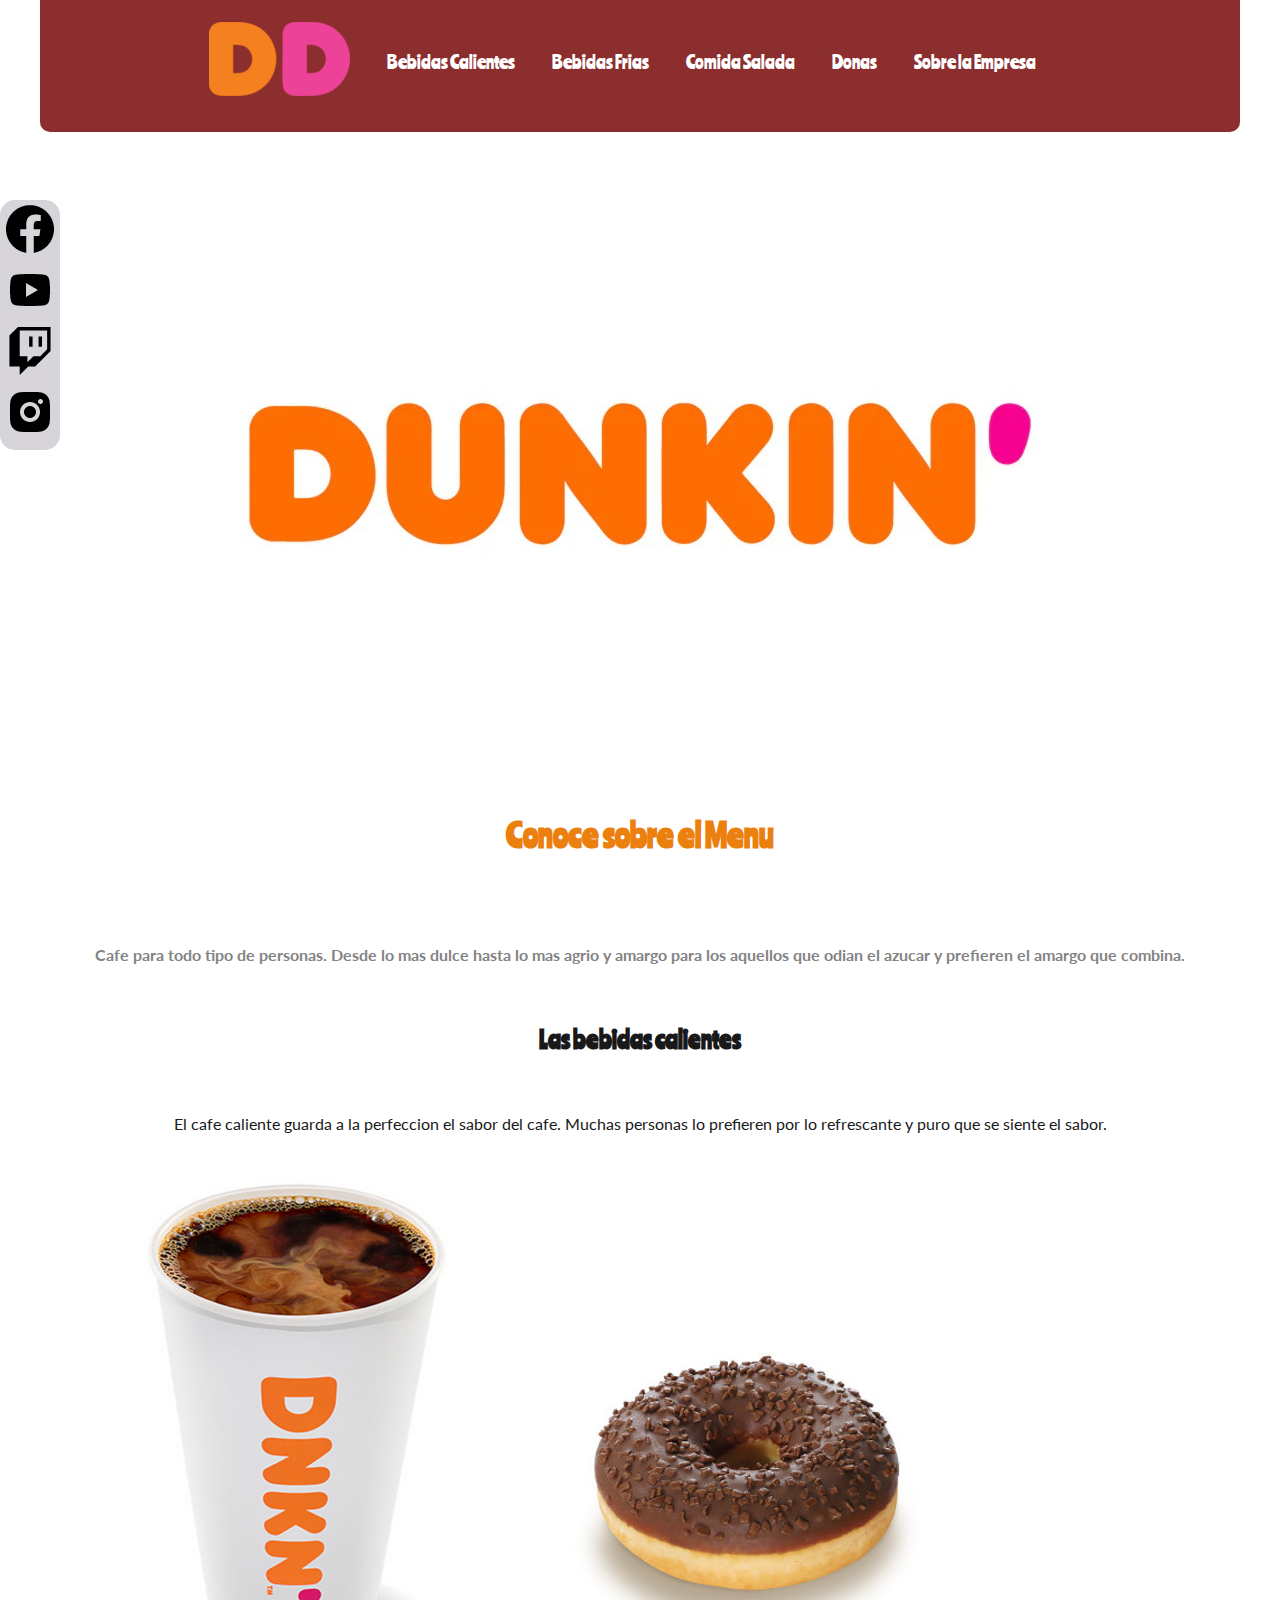
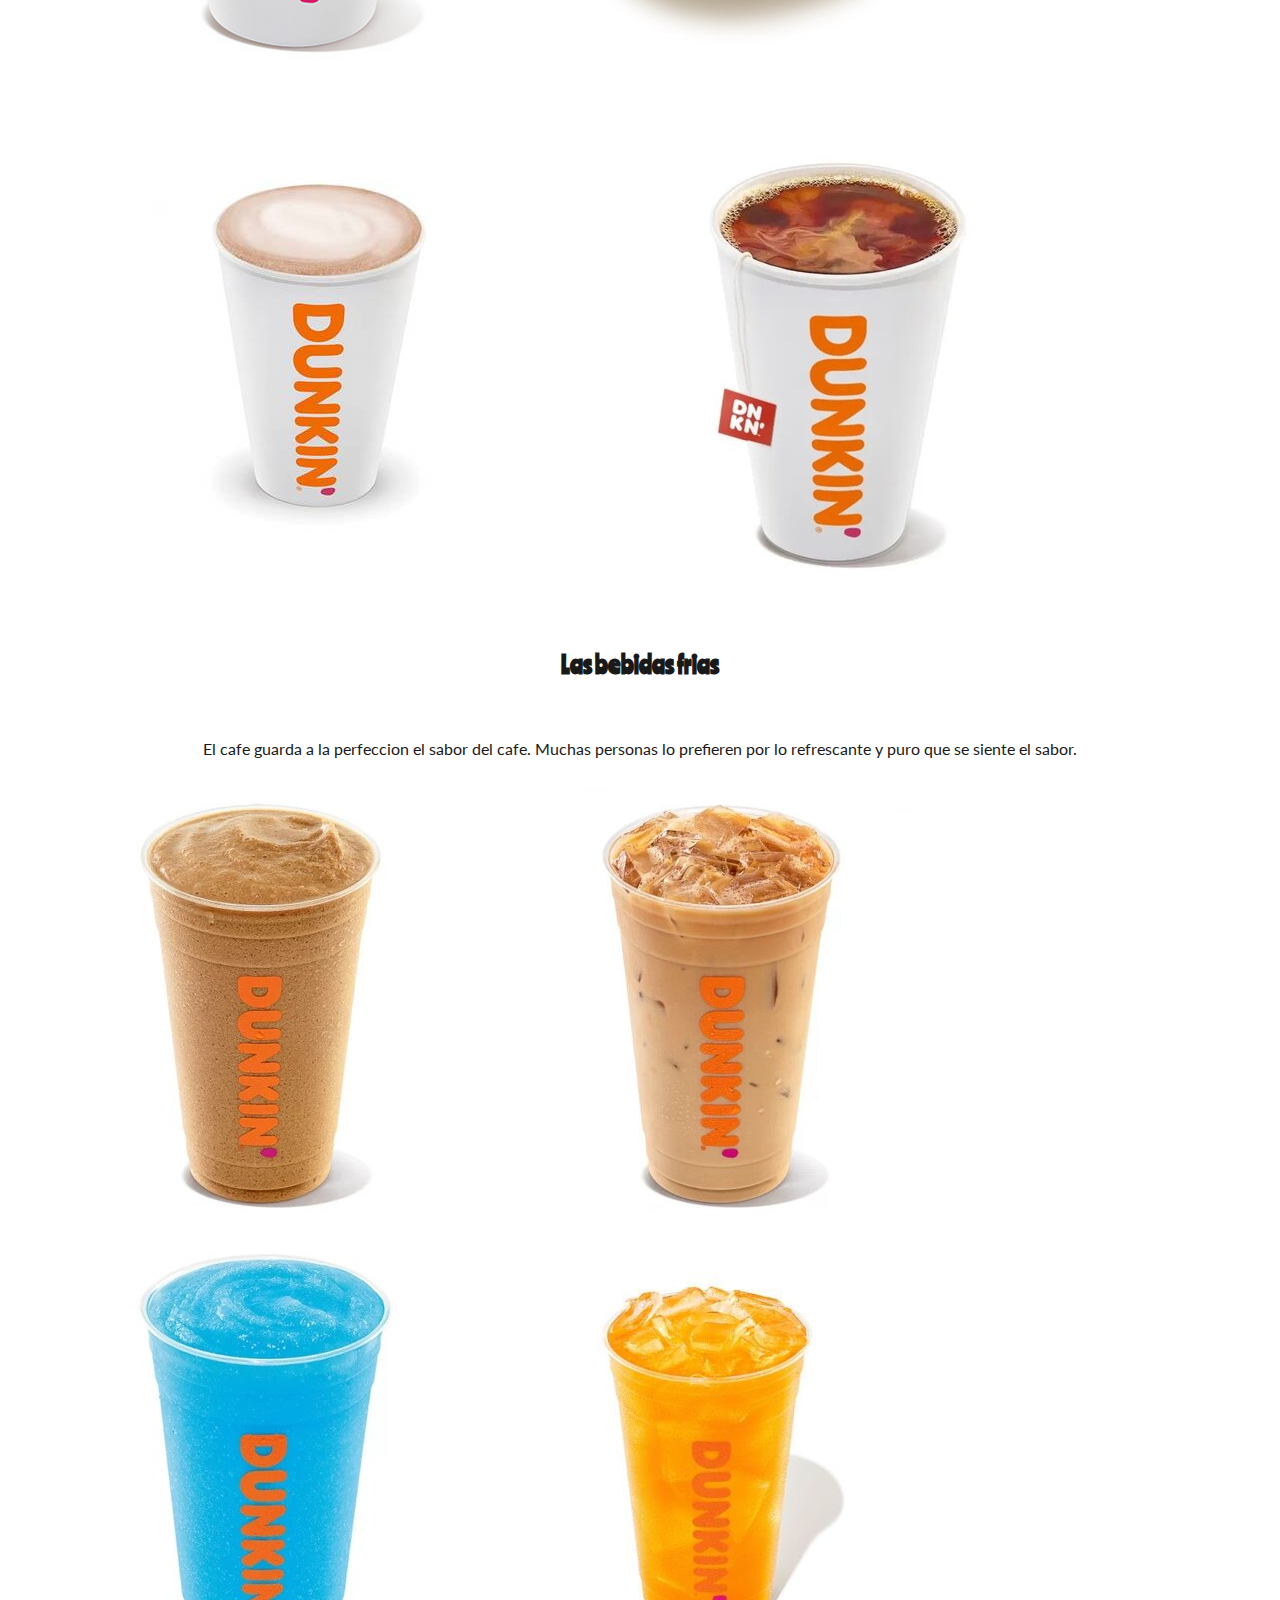
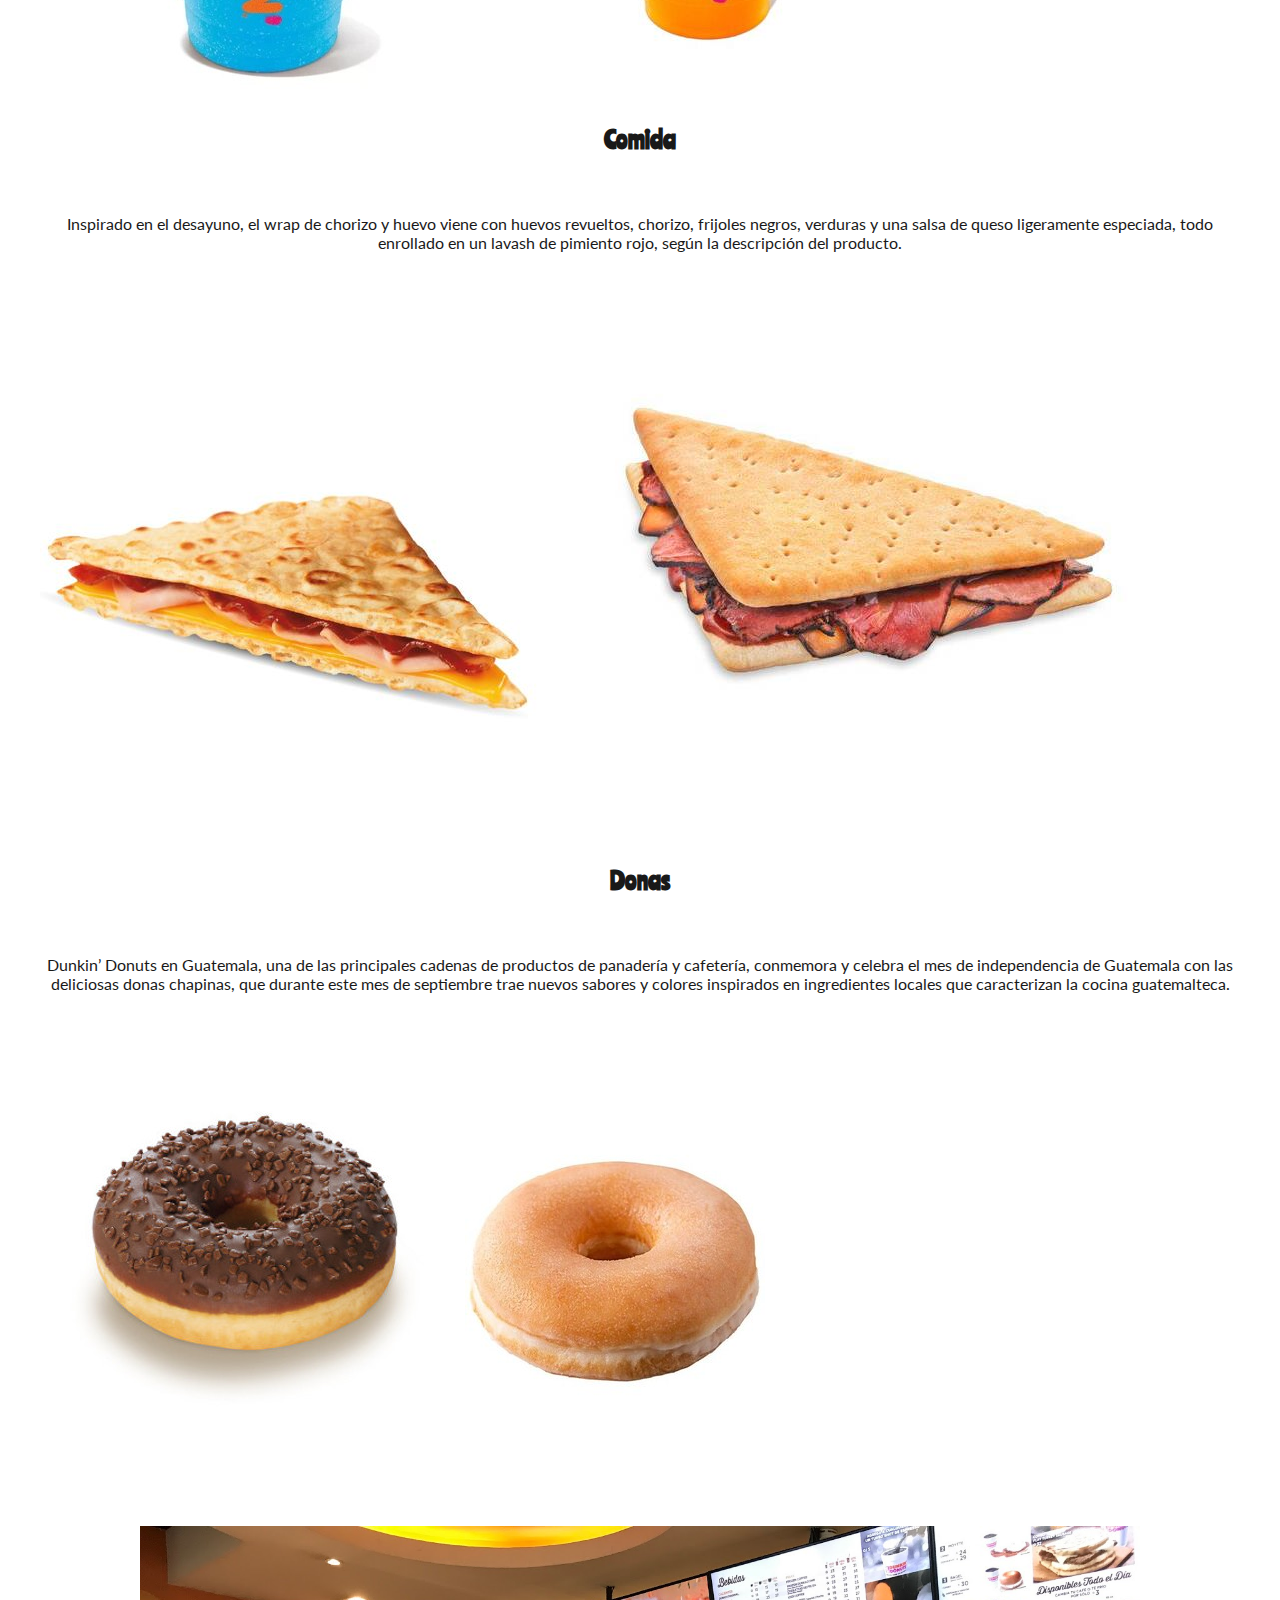
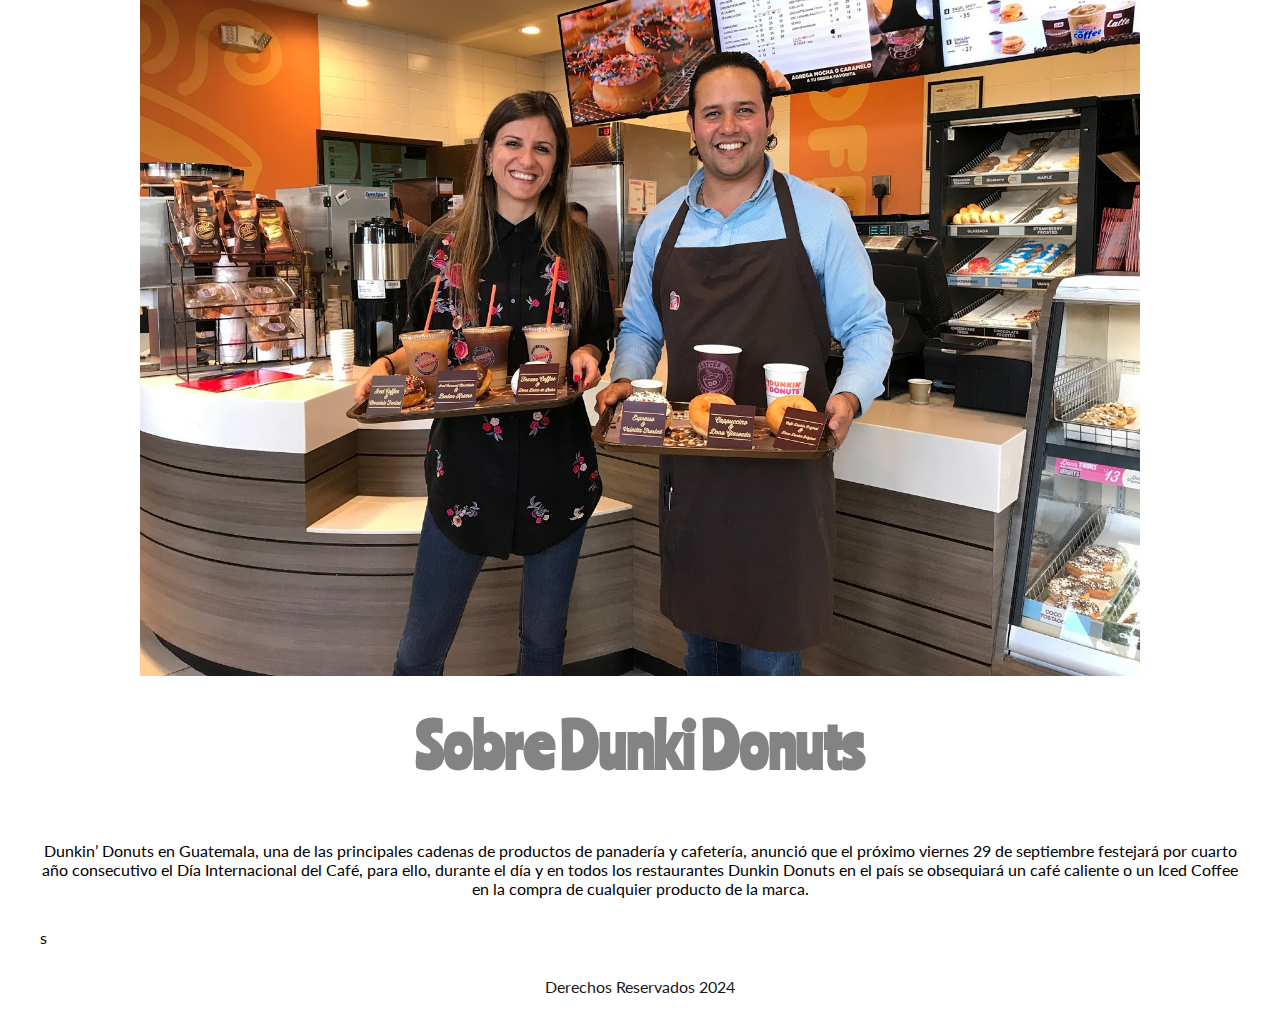
<file: index.html>
<!DOCTYPE html>
<html lang="es">
  <head>
    <meta charset="UTF-8" />
    <meta name="viewport" content="width=device-width, initial-scale=1.0" />
    <title>Dunki Donuts Menu</title>
    <link rel="icon" href="imagenes/logodd (2).png" />
    <link rel="stylesheet" href="css/estilos.css" />
    <link rel="preconnect" href="https://fonts.googleapis.com" />
    <link rel="preconnect" href="https://fonts.gstatic.com" crossorigin />
    <link
      href="https://fonts.googleapis.com/css2?family=Ranchers&display=swap"
      rel="stylesheet"
    />
    <link rel="preconnect" href="https://fonts.googleapis.com" />
    <link rel="preconnect" href="https://fonts.gstatic.com" crossorigin />
    <link
      href="https://fonts.googleapis.com/css2?family=Lato:ital,wght@0,100;0,300;0,400;0,700;0,900;1,100;1,300;1,400;1,700;1,900&family=Ranchers&display=swap"
      rel="stylesheet"
    />
  </head>
  <!--Creo que sólo debemos leer libros que nos muerdan y nos arañen. Si el libro que estamos leyendo no nos obliga a despertarnos como un mazazo en el cráneo, ¿para qué molestarnos en leerlo? ¿Para que nos haga felices, como dices tú? Cielo santo, ¡seríamos igualmente felices si no tuviéramos ningún libro! Los libros que nos hacen felices podríamos escribirlos nosotros mismos si no nos quedara otro remedio. Lo que necesitamos son libros que nos golpeen como una desgracia dolorosa, como la muerte de alguien a quien queríamos más que a nosotros mismos, libros que nos hagan sentirnos desterrados a las junglas más remotas, lejos de toda presencia humana, algo semejante al suicidio. Un libro debe ser el hacha que quiebre el mar helado dentro de nosotros. Eso es lo que creo-->
  <body>
    <div class="contenedor">
      <div class="redes">
      <ul>
        <li><a href="#"><img src="imagenes/facebook.png" alt="redes"></a></li>
        <li><a href="#"><img src="imagenes/youtube.png" alt="redes"></a></li>
        <li><a href="#"><img src="imagenes/twitch.png" alt="redes"></a></li>
        <li><a href="#"><img src="imagenes/instagram.png" alt="redes"></a></li>
      </div></ul>
      <div id="cabecera"></div>
      <header>
        <nav>
          <table class="menu">
            <tr>
              <td class="bmenu"><a href="#cabecera"><img src="imagenes/logodd (2).png" alt="logo"/></a></td>
              <td class="bmenu"><a href="#caliente">Bebidas Calientes</a></td>
              <td class="bmenu"><a href="#fria">Bebidas Frias</a></td>
              <td class="bmenu"><a href="#salada">Comida Salada</a></td>
              <td class="bmenu"><a href="#dona">Donas</a></td>
              <td class="bmenu"><a href="#sobree">Sobre la Empresa</a></td>
            </tr>
          </table>
        </nav>
      </header>
      <aside>
        <img class="logo" src="imagenes/logo.jpg" alt="logo" />
        <h1>Conoce sobre el Menu</h1>
        <h3>
          Cafe para todo tipo de personas. Desde lo mas dulce hasta lo mas agrio
          y amargo para los aquellos que odian el azucar y prefieren el amargo
          que combina.
        </h3>
      </aside>
      <div id="caliente"></div>
      <main>
        <section>
          <article>
            <h2>Las bebidas calientes</h2>
            <p>
              El cafe caliente guarda a la perfeccion el sabor del cafe. Muchas
              personas lo prefieren por lo refrescante y puro que se siente el
              sabor.
            </p>
            <div class="galeria">
              <a href="cafeamericano.html" class="imagen"><img src="imagenes/americano.png" alt="imagen"class=""></img> </a>
              <a href="#" class="imagen"><img src="imagenes/chocolate.jpg" alt="imagen"class=""></img> </a>
              <a href="#" class="imagen"> <img src="imagenes/Capuccino.jpeg" alt="imagen"class=""></img> </a>
              <a href="#" class="imagen"><img src="imagenes/Té.jpg" alt="imagen" class=""></img> </a>
            </div>
          </article>
        </section>
        <section>
          <article>
            <div id="fria"></div>
            <h2>Las bebidas frias</h2>
            <p>
              El cafe guarda a la perfeccion el sabor del cafe. Muchas
              personas lo prefieren por lo refrescante y puro que se siente el
              sabor.
            </p>
            <div class="frias">
              <a href="#" class="imagen"><img src="imagenes/frozen de cafe.jpg" alt="imagen"class=""></img></a>
              <a href="#" class="imagen"> <img src="imagenes/iced late.jpg" alt="imagen"class=""></img></a>
              <a href="#" class="imagen"><img src="imagenes/chicle.jpg" alt="imagen"class=""></img></a>
              <a href="#" class="imagen"><img src="imagenes/Telimon.jpg" alt="imagen" class=""></img> </a>
            </div>
          </article>
        </section>
        <section>
 <h2>Comida</h2>
 <div id="salada"></div>
            <p>
              Inspirado en el desayuno, el wrap de chorizo ​​y huevo viene con huevos revueltos, chorizo, frijoles negros, verduras y una salsa de queso ligeramente especiada, todo enrollado en un lavash de pimiento rojo, según la descripción del producto.
            <div class="fria">
              <a href="#" class="imagen"><img src="imagenes/tocino.jpg"alt="imagen"class="">< img></a>
              <a href="#" class="imagen"> <img src="imagenes/carne.jpeg" alt="imagen"class=""></img></a>
            
            </div>
          </article>
        </section>
        <section>
          <h2>Donas</h2>
          <div id="dona"></div>
                     <p>
                      Dunkin’ Donuts en Guatemala, una de las principales cadenas de productos de panadería y cafetería, conmemora y celebra el mes de independencia de Guatemala con las deliciosas donas chapinas, que durante este mes de septiembre trae nuevos sabores y colores inspirados en ingredientes locales que caracterizan la cocina guatemalteca.
                     </p>
                     <div class="dona">
                       <a href="#" class="imagen"><img src="imagenes/chocolate.jpg" alt="imagen"class="imagen"></img></a>
                       <a href="#" class="imagen"> <img src="imagenes/glaceada.jpg" alt="imagen"class="imagen"></img></a>
                   </article>
                 </section>
        <section>
    <article class="sobre">
      <img src="imagenes/sobre.jpg" alt="foto" class="dunki">
      <h2 class="sobre">Sobre Dunki Donuts</h2>
      <div id="sobree"></div>
      <p class="sobres">
        Dunkin’ Donuts en Guatemala, una de las principales cadenas de productos de panadería y cafetería, anunció que el próximo viernes 29 de septiembre festejará por cuarto año consecutivo el Día Internacional del Café, para ello, durante el día y en todos los restaurantes Dunkin Donuts en el país se obsequiará un café caliente o un Iced Coffee en la compra de cualquier producto de la marca.
    </article>s
      </main>
    </div>
    <footer>
      <p class="derechos">Derechos Reservados 2024</p>
  </footer>
  </body>
</html>
</file>
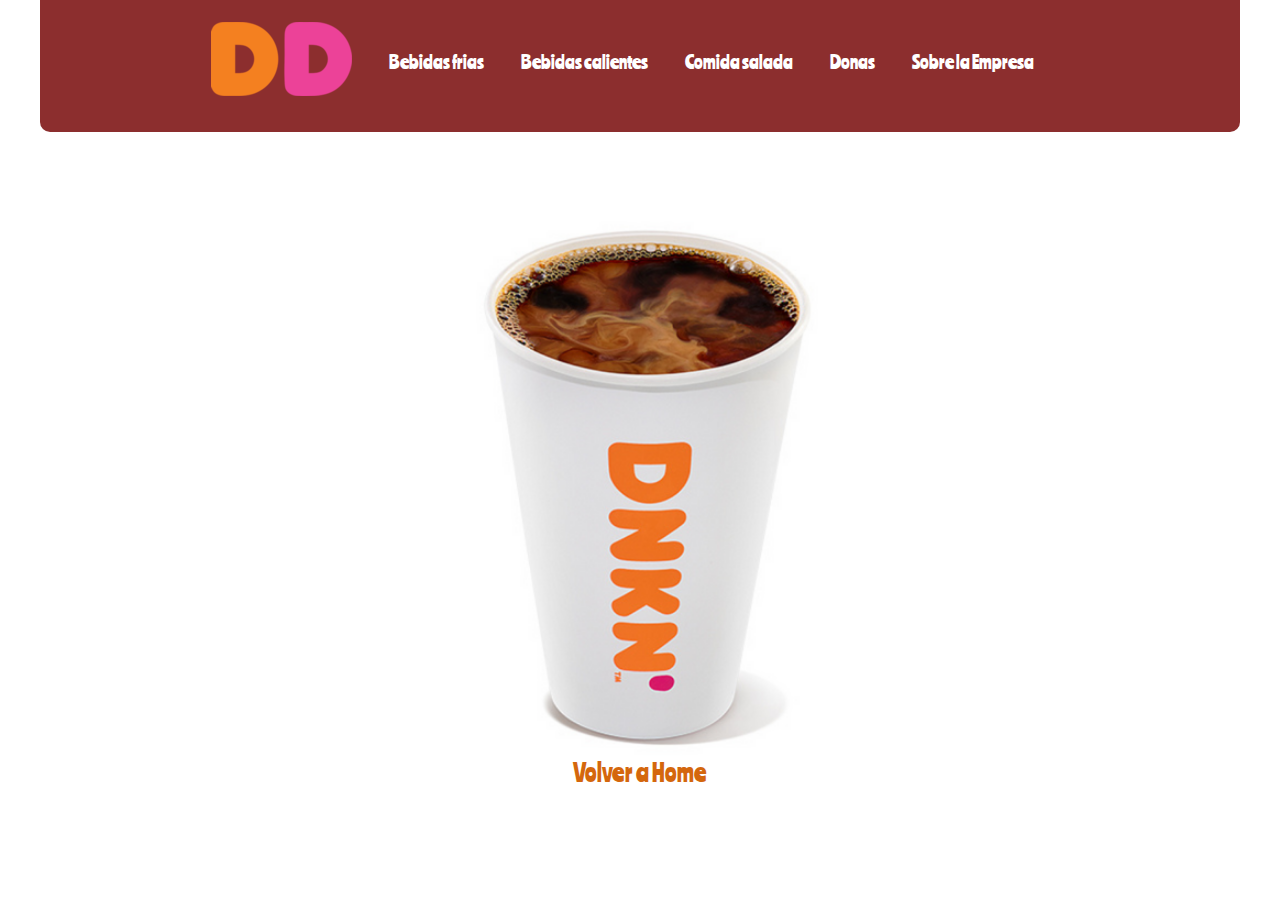
<file: cafeamericano.html>
<!DOCTYPE html>
<html lang="es">
  <head>
    <meta charset="UTF-8" />
    <meta name="viewport" content="width=device-width, initial-scale=1.0" />
    <title>Cafe americano</title>
    <link rel="icon" href="imagenes/logodd (2).png" />
    <link rel="stylesheet" href="css/estilos.css" />
    <link rel="preconnect" href="https://fonts.googleapis.com" />
    <link rel="preconnect" href="https://fonts.gstatic.com" crossorigin />
    <link
      href="https://fonts.googleapis.com/css2?family=Ranchers&display=swap"
      rel="stylesheet"
    />
    <link rel="preconnect" href="https://fonts.googleapis.com" />
    <link rel="preconnect" href="https://fonts.gstatic.com" crossorigin />
    <link
      href="https://fonts.googleapis.com/css2?family=Lato:ital,wght@0,100;0,300;0,400;0,700;0,900;1,100;1,300;1,400;1,700;1,900&family=Ranchers&display=swap"
      rel="stylesheet"/>
  </head>
  <!--Creo que sólo debemos leer libros que nos muerdan y nos arañen. Si el libro que estamos leyendo no nos obliga a despertarnos como un mazazo en el cráneo, ¿para qué molestarnos en leerlo? ¿Para que nos haga felices, como dices tú? Cielo santo, ¡seríamos igualmente felices si no tuviéramos ningún libro! Los libros que nos hacen felices podríamos escribirlos nosotros mismos si no nos quedara otro remedio. Lo que necesitamos son libros que nos golpeen como una desgracia dolorosa, como la muerte de alguien a quien queríamos más que a nosotros mismos, libros que nos hagan sentirnos desterrados a las junglas más remotas, lejos de toda presencia humana, algo semejante al suicidio. Un libro debe ser el hacha que quiebre el mar helado dentro de nosotros. Eso es lo que creo-->
  <body>
    <div class="contenedor">
      <header>
        <nav>
          <table class="menu">
            <tr>
              <td class="bmenu">
                <a href="#">
                  <img src="imagenes/logodd (2).png" alt="logo"/></a></td>
              <td class="bmenu"><a href="#">Bebidas frias</a></td>
              <td class="bmenu"><a href="#">Bebidas calientes</a></td>
              <td class="bmenu"><a href="#">Comida salada</a></td>
              <td class="bmenu"><a href="#">Donas</a></td>
              <td class="bmenu"><a href="#">Sobre la Empresa</a></td>
            </tr>
          </table>
        </nav>
      </header>
      <main>
        <img src="imagenes/americano.png" alt="americano" class="americano"/>
        <a href="index.html" class="volver">Volver a Home</a>
      </main>
    
    
    </div>
  </body>
</html>
</file>
<file: css/estilos.css>
* {
    margin: 0;
    padding: 0;
    text-decoration: none;
    font-family: lato, sans-serif;
}
html{
    scroll-behavior: smooth;
}

.contenedor {
    width: 1200px;
    background-color: rgb(255, 255, 255);
    margin-left: auto;
    margin-right: auto;
}
/* Epa espacio pa no confundirnos jsjsjs */
header{
    background-color: rgb(140, 46, 46);
    border-radius: 0 0 10px 10px;
    position:sticky;
    top:0;
}
.menu{
    margin-left: auto;
    margin-right: auto;  
    padding-top:20px ;
    padding-bottom:30px ;
}

.bmenu{
    padding-right: 35px;
    font-size: 18px;
}
a{
    color: white;
    font-family:Ranchers;
}
a:hover{
    opacity:75%;
    transition: 0.5s;
}
.logo{
    display: block;
    margin-right: auto;
    margin-left: auto;
}
h1{
    text-align: center;
    padding-bottom: 60px;
    font-family:Ranchers;
    color:rgb(235, 128, 14)

}
h2{
    text-align: center;
    padding-top: 30px;
    padding-bottom: 30px;
    font-family:Ranchers;
    color:rgb(25, 25, 25)

}
p{
    text-align: center;
    padding-top: 30px;
    padding-bottom: 30px;
    font-family:Lato;
    color:rgb(25, 25, 25)

}
h3{
    text-align: center;
    padding-top: 30px;
    padding-bottom: 30px;
    font-size: 16px;
    color:rgb(131, 131, 131)
}
.galeria{
    margin-right: auto;
    margin-left: auto;
}
.fria{
    margin-right: center;
    margin-left: center;
}

.dona{
    margin-right: center;
    margin-left: center;
}

/* wacha que aqui abajo sigue para la imagen grande*/

img.americano{
width:550px ;
display: block;
margin-top:75px;
margin-left:auto ;
margin-right:auto;

}
a.volver{
font-size: 24px;
display:block;
color:rgb(212, 103, 13);
text-align:center;

}
img.dunki{
    display: block;
    width:1000px ;
    display: block;
    margin-top:100px;
    margin-left:auto ;
    margin-right:auto;
}
p.sobres{
    text-align: center;
    padding-top: 30px;
    padding-bottom: 30px;
    font-size: 16px;
    font-family:Lato;
    color:rgb(0, 0, 0)
}
h2.sobre{
    text-align: center;
    padding-top: 30px;
    padding-bottom: 30px;
    font-family:Ranchers;
    font-size: 60px;
    color:rgb(131, 131, 131)  
}
/* wacha que aqui abajo sigue para las redes*/
div.redes{
    width:60px ;
    height:250px ;
    background-color: rgb(215, 212, 218);
    position:fixed;
    top:200px;
    left:0px;
    border-radius: 15px;

}
li{
    list-style:none;
    text-align: center;
    padding: 5px;
}
</file>
